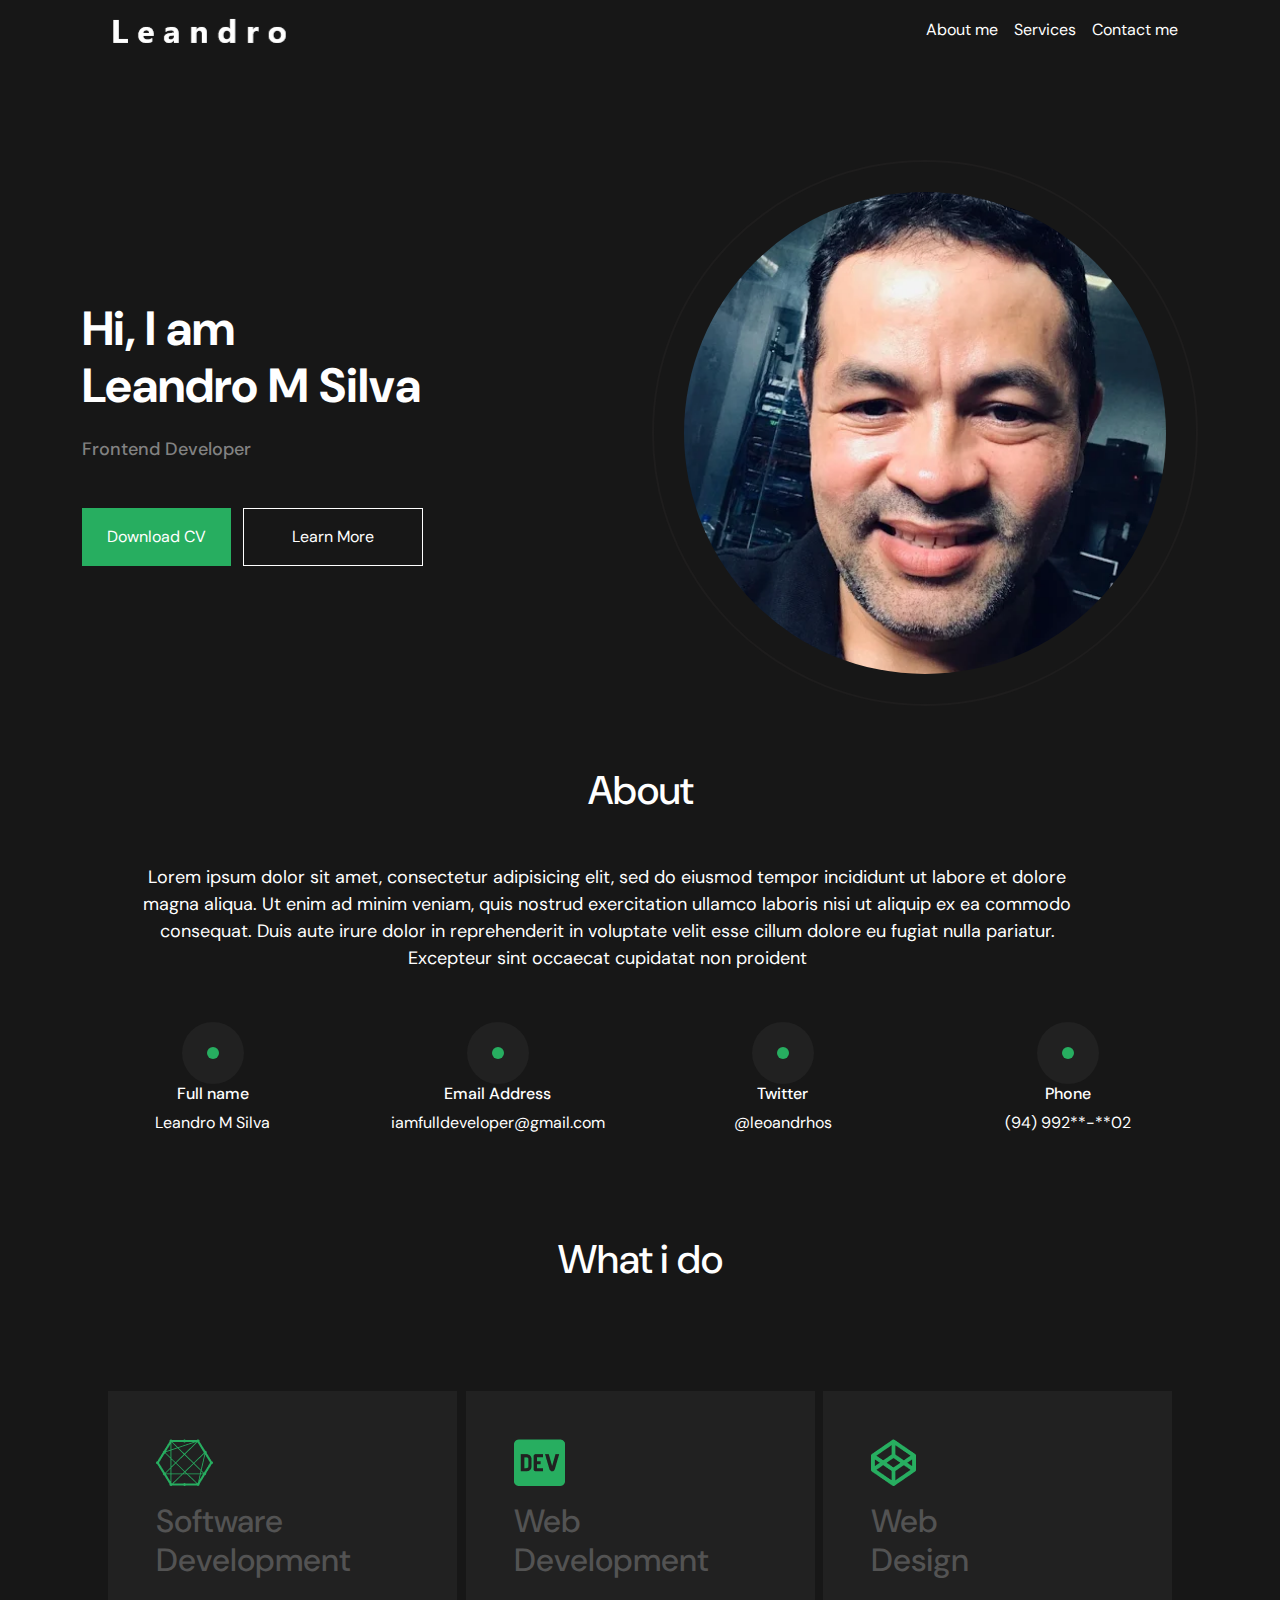
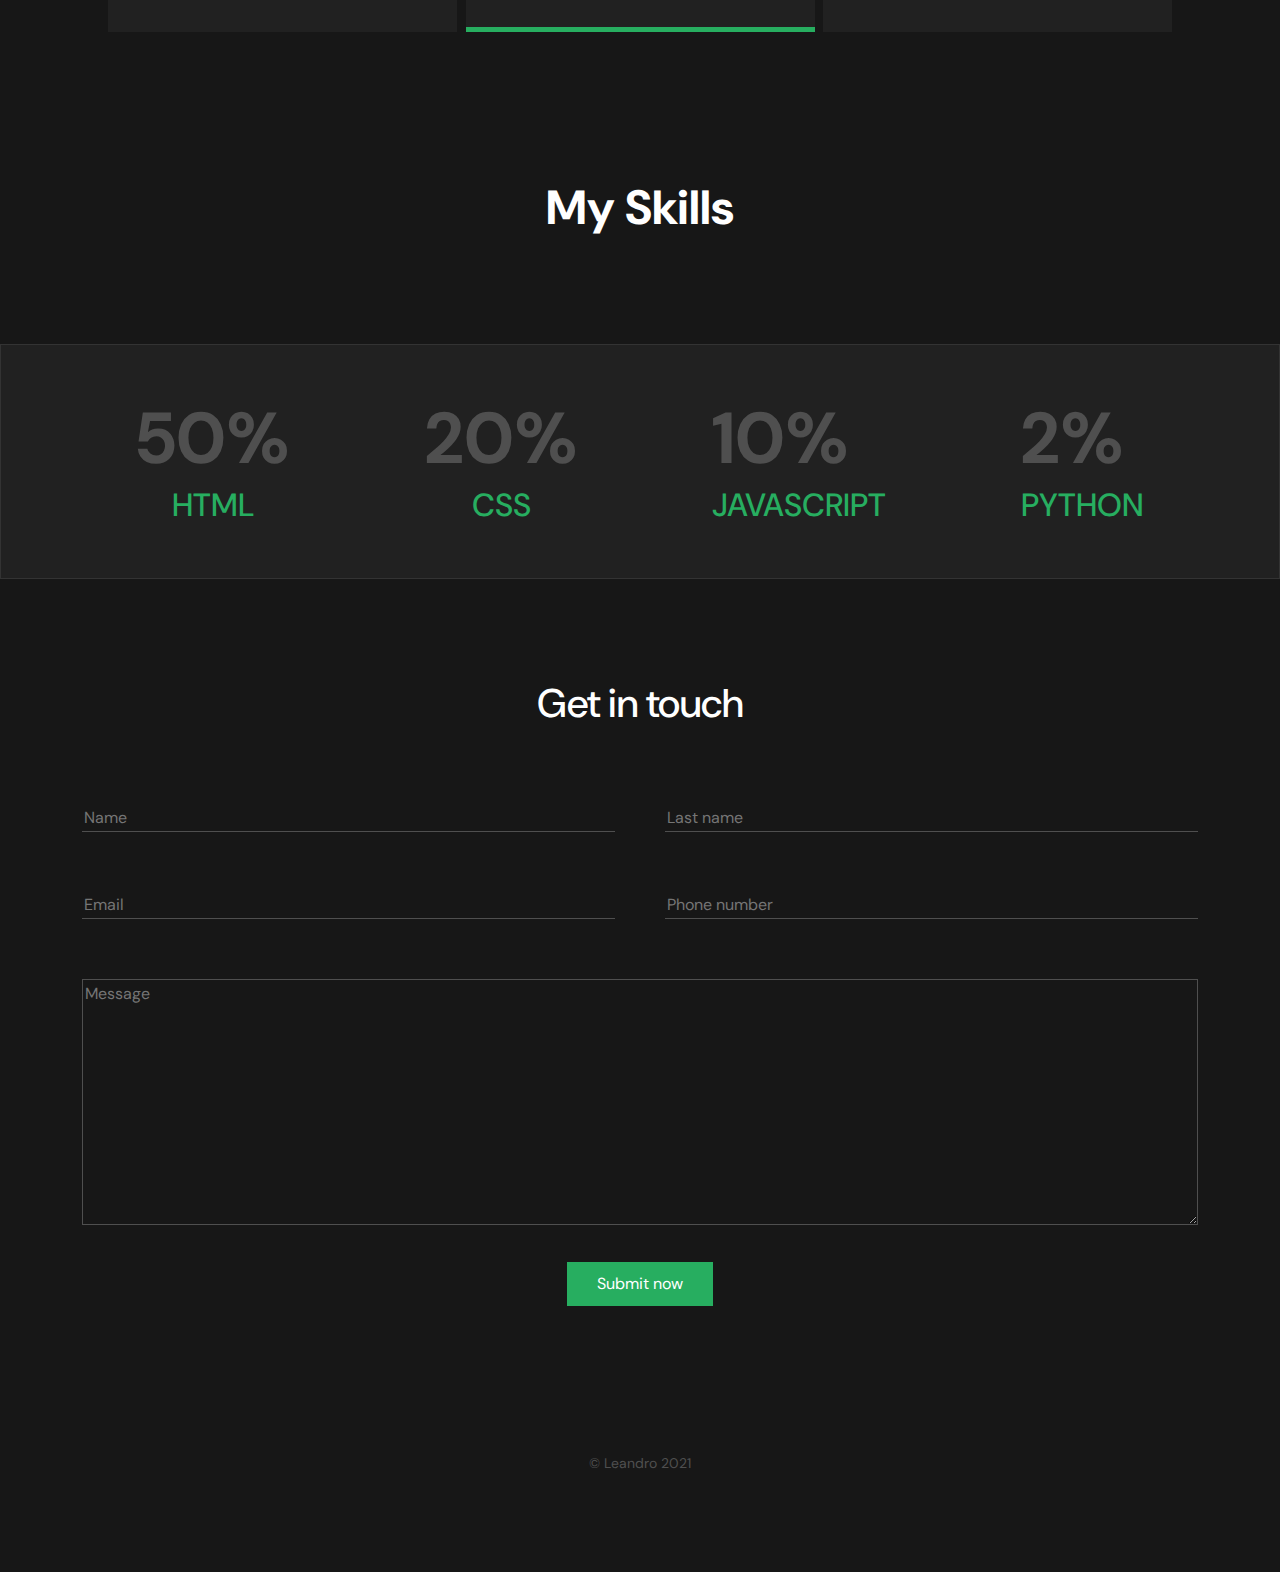
<file: index.html>
<!DOCTYPE html>
<html lang="pt-br">

<head>
    <meta charset="UTF-8">
    <meta http-equiv="X-UA-Compatible" content="IE=edge">
    <meta name="viewport" content="width=device-width, initial-scale=1.0">
    <title>Portfólio</title>
    <link href="https://cdn.jsdelivr.net/npm/bootstrap@5.1.3/dist/css/bootstrap.min.css" rel="stylesheet">
    <link rel="stylesheet" href="assets/css/style.css">
</head>

<body>

    <header>
        <div class="container">
            <nav class="navbar navbar-expand-lg navbar-light">
                <div class="container-fluid">
                    <a class="navbar-brand" href="#">
                        <img src="assets\images\l_img.png" alt="">
                    </a>
                    <button class="navbar-toggler" type="button" data-bs-toggle="collapse" data-bs-target="#navbarNav"
                        aria-controls="navbarNav" aria-expanded="false" aria-label="Toggle navigation">
                        <span class="navbar-toggler-icon"></span>
                    </button>
                    <div class="collapse navbar-collapse" id="navbarNav">
                        <ul class="navbar-nav ms-auto">
                            <li class="nav-item">
                                <a class="nav-link text-white active" aria-current="page" href="#">About me</a>
                            </li>
                            <li class="nav-item">
                                <a class="nav-link text-white" href="#">Services</a>
                            </li>
                            <li class="nav-item">
                                <a class="nav-link text-white" href="#">Contact me</a>
                            </li>
                        </ul>
                    </div>
                </div>
            </nav>
        </div>
    </header>

    <div class="my-10"></div>

    <main>
        <section id="capa">
            <div class="container">
                <div class="row">
                    <div class="col-md-6 d-flex align-items-center">
                        <div>
                            <h1 class="text-white fs-large mb-4 fw-bold">Hi, I am <br> Leandro M Silva</h1>
                            <h5 class="text-gray fs-small mb-5">Frontend Developer</h5>
                            <div>
                                <button class="btn btn-primary py-3 px-4 me-2">Download CV</button>
                                <button class="btn btn-outline-secondary py-3 px-5">Learn More</button>
                            </div>
                        </div>
                    </div>
                    <div class="col-md-6 d-flex align-items-center">
                        <img class="perfil" width="100%" src="assets\images\img_ph.webp" alt="" srcset="">
                    </div>
                </div>
            </div>
        </section>

        <section>
            <div class="item-space-ab"></div>
            <div class="container">
                <h1 class="text-white text-center">About</h1>
                <div class="item-about-text" id="item-text-lorem">
                    Lorem ipsum dolor sit amet, consectetur adipisicing elit, sed do eiusmod tempor
                    incididunt ut labore et dolore magna aliqua. Ut enim ad minim veniam, quis nostrud
                    exercitation ullamco laboris nisi ut aliquip ex ea commodo consequat. Duis aute irure
                    dolor in reprehenderit in voluptate velit esse cillum dolore eu fugiat nulla pariatur.
                    Excepteur sint occaecat cupidatat non proident
                </div>
                <div class="row mt-5">
                    <div class="col-md-3">
                        <div>
                            <div class="circle-external mx-auto">
                                <div class="circle-internal"></div>
                            </div>
                        </div>
                        <div class="description text-center">
                            <h6 class="text-white">Full name</h6>
                            <span class="text-white">Leandro M Silva</span>
                        </div>
                    </div>

                    <div class="col-md-3">
                        <div>
                            <div class="circle-external mx-auto">
                                <div class="circle-internal"></div>
                            </div>
                        </div>
                        <div class="description text-center">
                            <h6 class="text-white">Email Address</h6>
                            <span class="text-white">iamfulldeveloper@gmail.com</span>
                        </div>
                    </div>

                    <div class="col-md-3">
                        <div>
                            <div class="circle-external mx-auto">
                                <div class="circle-internal"></div>
                            </div>
                        </div>
                        <div class="description text-center">
                            <h6 class="text-white">Twitter</h6>
                            <span class="text-white">@leoandrhos</span>
                        </div>
                    </div>

                    <div class="col-md-3">
                        <div>
                            <div class="circle-external mx-auto">
                                <div class="circle-internal"></div>
                            </div>
                        </div>
                        <div class="description text-center">
                            <h6 class="text-white">Phone</h6>
                            <span class="text-white">(94) 992**-**02</span>
                        </div>
                    </div>
                </div>
            </div>
        </section>
        <div class="item-space"></div>
        <section>
            <div class="container">
                <h1 class="text-white text-center">What i do</h1>
            </div>
            
            <div class="d-flex justify-content-evenly" id="test-position2">
                <div class="item-block p-5">
                    <img src="assets\images\Vector_sd.png" alt="">
                    <h2 class="item-block-description mt-3">
                        Software<br>
                        Development
                    </h3>
                </div>
                <div class="item-block border-bottom-primary p-5">
                    <img src="assets\images\Vector_dev.png" alt="">
                    <h2 class="item-block-description mt-3">
                        Web<br>
                        Development
                    </h3>
                </div>
                <div class="item-block p-5">
                    <img src="assets\images\Vector_wd.png" alt="">
                    <h2 class="item-block-description mt-3">
                        Web<br>
                        Design
                    </h3>
                </div>
            </div>
        </section>
        <div class="item-space-ms"></div>
        <section>
            <div class="myskills">
                <div>
                    My Skills
                </div>
            </div>
            <div class="item-space"></div>
            <div class="ms-flex-container">
                <div class="item-percent">
                    50%
                    <div class="item-skperc">
                        <h2 align="center"> HTML</h2>
                    </div>
                </div>
                <div class="item-percent">
                    20%
                    <div class="item-skperc">
                        <h2 align="center">CSS</h2>
                    </div>
                </div>
                <div class="item-percent">
                    10%
                    <div class="item-skperc">
                        <h2 align="center">JAVASCRIPT</h2>
                    </div>
                </div>
                <div class="item-percent">
                    2%
                    <div class="item-skperc">
                        <h2 align="center">PYTHON</h2>
                    </div>
                </div>
            </div>
        </section>
        <div class="item-space"></div>
        <section>
            <div class="container">
                <h1 class="text-white text-center">Get in touch</h1>
                <div class="item-space-ms"></div>
                <div class="">
                    <form action="">
                        <div class="display-flex">
                            <div class="width-50 spacing-2">
                                <input class="input-custom" type="text" placeholder="Name">
                            </div>
                            <div class="width-50">
                                <input class="input-custom" type="text" placeholder="Last name">
                            </div>
                        </div>
                        <div class="display-flex">
                            <div class="width-50 spacing-2">
                                <input class="input-custom" type="email" placeholder="Email">
                            </div>
                            <div class="width-50">
                                <input class="input-custom" type="text" placeholder="Phone number">
                            </div>
                        </div>
                        <div>
                            <textarea class="textarea-custom" name="" id="" cols="30" rows="10" placeholder="Message"></textarea>
                        </div>
                        <div class="center">
                            <button class="button">Submit now</button>
                        </div>
                    </form>
                </div>
            </div>
        </section>
    </main>
    <div class="item-space-btn"></div>
    <footer>
        <div class="OyindamolaCopyHigh text-center mt-5">
            &copy Leandro 2021
        </div>
    </footer>
    <div class="item-space-ft"></div>
    <script src="https://cdn.jsdelivr.net/npm/bootstrap@5.1.3/dist/js/bootstrap.bundle.min.js"></script>
</body>

</html>
</file>
<file: assets/css/style.css>
@import url('https://fonts.googleapis.com/css2?family=DM+Sans:ital,wght@0,400;0,500;0,700;1,400;1,500;1,700&display=swap');

:root {
    --fundo-escuro: #171717;
    --borda-clara: #1E1D1D;
    --cor-primaria: #27AE60;
    --cor-cinza: #828282;
}

* {
    font-family: 'DM Sans', sans-serif;
}

body {
    background-color: var(--fundo-escuro);
}

/* Margin */
.my-10 {
    margin: 100px 0;
}

/* Text colors */
.text-gray {
    color: var(--cor-cinza);
}

/* Text size */
.fs-small {
    font-size: 18px;
}

.fs-large {
    font-size: 48px;
}

/* Buttons */
.btn {
    border-radius: 0;
}

.btn-primary {
    background-color: var(--cor-primaria);
    border-color: var(--cor-primaria);
}

.btn-primary:hover {
    background-color: var(--cor-primaria);
    border-color: var(--cor-primaria);
}

.btn-outline-secondary {
    border-color: white;
    color: white;
}

.btn-outline-secondary:hover {
    background-color: white;
    border-color: white;
    color: var(--fundo-escuro);
}


img.perfil {
    border-radius: 50%;
    border: 2px solid var(--borda-clara);
    padding: 30px;
}

.about-flex-container {
    display: flex;
    flex-direction: column;
    align-items: center;
    color: #FFFFFF;
}

.item-about {
    font-family: DM Sans;
    width: 144px;
    height: 62px;
    left: 648px;
    top: 884px;

    font-style: normal;
    font-weight: bolder;
    font-size: 48px;
    line-height: 62px;
    text-align: center;

    color: #FFFFFF;
}

.item-about-text {
    font-size: 18px;
    color: #FFFFFF;
}

.btns-flex-container {
    display: flex;
    justify-content: space-evenly;
    align-items: center;

    color: #FFFFFF;
}

/**/
.circle-external {
    display: flex;
    align-items: center;
    justify-content: center;
    width: 62px;
    height: 62px;
    background-color: #212121;
    border-radius: 50%;
}

.circle-internal {
    width: 12px;
    height: 12px;
    background-color: #27AE60;
    border-radius: 50%;
}

/**/
.item-fn {
    position: absolute;
    width: 86px;
    height: 23px;
    left: 270px;
    top: 1238px;

    font-family: 'Courier New', Courier, monospace;
    font-style: normal;
    font-weight: bolder;
    font-size: 18px;
    line-height: 23px;

    color: #FFFFFF;
}
/**/
.item-ea {
    position: absolute;
    width: 124px;
    height: 23px;
    left: 532px;
    top: 1238px;

    font-family: 'Courier New', Courier, monospace;
    font-style: normal;
    font-weight: bolder;
    font-size: 18px;
    line-height: 23px;

    color: #FFFFFF;
}
/**/
.item-tw {
    position: absolute;
    width: 62px;
    height: 23px;
    left: 838px;
    top: 1238px;

    font-family: 'Courier New', Courier, monospace;
    font-style: normal;
    font-weight: bolder;
    font-size: 18px;
    line-height: 23px;

    color: #FFFFFF;
}
/**/
.item-ph {
    position: absolute;
    width: 55px;
    height: 23px;
    left: 1122px;
    top: 1238px;

    font-family: 'Courier New', Courier, monospace;
    font-style: normal;
    font-weight: bolder;
    font-size: 18px;
    line-height: 23px;

    color: #FFFFFF;
}
/**/
.item-title {
    position: absolute;
    width: 222px;
    height: 60.03px;
    left: 607px;
    top: 1407px;

    font-family: DM Sans;
    font-style: normal;
    font-weight: bolder;
    font-size: 48px;
    line-height: 62px;
    text-align: center;

    color: #FFFFFF;
}
/**/
.bloco-flex-container {
    display: flex;
    justify-content: space-evenly;
    position: absolute;
    left: 80px;
    top: 230%;
}
/**/
.item-block {
    width: 349px;
    height: 241px;
    background: #212121;
}
/**/
.item-bloc2 {
    width: 350px;
    height: 241px;
   
    background: #212121;
    border: 1px solid #000000;
    box-sizing: border-box;
}
/**/
.item-bloc3 {
    width: 349px;
    height: 241px;

    background: #212121;
}
/**/
.item-img1 {
    left: 4.28%;
    right: 90.84%;
    top: 14.94%;
    bottom: 65.15%;

    /*background: #27AE60;*/
}
/**/
.item-img2 {
    left: 8.3%;
    right: 56.34%;
    top: 14.94%;
    bottom: 65.15%;

    /*background: #27AE60;*/
}
/**/
.item-img3 {
    left: 8.4%;
    right: 21.75%;
    top: 14.94%;
    bottom: 65.15%;

    /*background: #27AE60;*/
}
/**/
.item-block-description{
    font-weight: 500px;
    color: #535353;
}

.border-bottom-primary {
    border-bottom: 5px solid var(--cor-primaria);
}


/**/
.item-img-desc2{
    position: absolute;
    width: 229px;
    height: 94px;
    left: 50px;
    top: 111px;

    font-family: DM Sans;
    font-style: normal;
    font-weight: 500px;
    font-size: 36px;
    line-height: 47px;

    color: #535353;    
}
/**/
.item-img-desc3{
    position: absolute;
    width: 116px;
    height: 94px;
    left: 50px;
    top: 111px;

    font-family: DM Sans;
    font-style: normal;
    font-weight: 500px;
    font-size: 36px;
    line-height: 47px;

    color: #535353;
}
/**/
.myskills {
    font-weight: bold;
    font-size: 48px;
    text-align: center;
    color: #FFFFFF;
}

/**/
.ms-flex-container {
    display: flex;
    justify-content: space-evenly;
    align-items: center;
    height: 235px;
    background: #212121;
    border: 1px solid #333333;
    box-sizing: border-box;
}
/**/
.item-percent {
    font-weight: bold;
    font-size: 72px;
    line-height: 94px;
    color: #4F4F4F;
}

/**/
.item-skperc {
    font-family: DM Sans;
    font-style: normal;
    font-weight: bold;
    line-height: 31px;
    color: #27AE60;
}
/**/

/**/
.git-flex-container {
    display: flex;
    justify-content: space-evenly;
}
/**/
.item-placeh-name{
    width: 42px;
    height: 18px;
    left: 6px;
    top: 0px;

    font-family: DM Sans;
    font-style: normal;
    font-weight: bold;
    font-size: 14px;
    line-height: 18px;
    text-align: center;

    color: #4F4F4F;

    position: absolute;
    width: 358px;
    height: 0px;
    left: 343px;
    top: 2586px;

    border: 1px solid #4F4F4F;
}
/**/
.item-placeh-lname{
    position: absolute;
    width: 83px;
    height: 18px;
    left: 400px;
    top: 0px;

    font-family: DM Sans;
    font-style: normal;
    font-weight: bold;
    font-size: 14px;
    line-height: 18px;
    text-align: center;

    color: #4F4F4F;
    
    position: absolute;
    width: 358px;
    height: 0px;
    left: 738px;
    top: 2586px;

    border: 1px solid #4F4F4F;
}
/**/
.item-placeh-email{
    position: absolute;
    width: 42px;
    height: 18px;
    left: 6px;
    top: 30px;

    font-family: DM Sans;
    font-style: normal;
    font-weight: bold;
    font-size: 14px;
    line-height: 18px;
    text-align: center;

    color: #4F4F4F;

    position: absolute;
    width: 358px;
    height: 0px;
    left: 343px;
    top: 2661px;

    border: 1px solid #4F4F4F;
}

/**/
.item-placeh-pnumb{
    position: absolute;
    width: 107px;
    height: 18px;
    left: 400px;
    top: 30px;

    font-family: DM Sans;
    font-style: normal;
    font-weight: bold;
    font-size: 14px;
    line-height: 18px;

    color: #4F4F4F;

    position: absolute;
    width: 358px;
    height: 0px;
    left: 738px;
    top: 2661px;

    border: 1px solid #4F4F4F;
}

/**/
.item-textarea textarea {
    position: absolute;
    width: 750px;
    height: 109px;
    left: 350px;
    top: 2800px;

    border: 1px solid #4F4F4F;
    background: #171717;
    box-sizing: border-box;
}

/**/
.btn-sn button{
    position: absolute;
    width: 143px;
    height: 42px;
    left: 650px;
    top: 2950px;

    background: #27AE60;
}

/**/
.OyindamolaCopyHigh {
    text-align: center;
    height: 18px;
    font-weight: 500px;
    font-size: 14px;
    line-height: 18px;
    color: #4F4F4F;
}

/* Form */
.display-flex {
    display: flex;
}

.width-50 {
    width: 50%;
}

.input-custom {
    width: 100%;
    background-color: transparent;
    margin: 30px 0;
    border: 0;
    border-bottom: 1px solid #4F4F4F;
}

.textarea-custom {
    width: 100%;
    background-color: transparent;
    margin: 30px 0;
    border: 1px solid #4F4F4F;
}

.spacing-2 {
    margin-right: 50px;
}

.button {
    background: #27AE60;
    padding: 10px 30px;
    color: white;
    border: none;
}

.center {
    text-align: center;
}

#item-text-lorem {
    margin: 50px;
    width: 950px;
    text-align: center;
}

.item-space-ab {
    margin: 60px;
}

.item-space {
    margin: 100px;
}

.item-space-ms {
    padding: 20px;
}

.item-space-btn {
    padding: 50px;
}

.item-space-ft {
    padding: 50px;
}

#test-position2 {
    padding: 100px;
}
</file>
